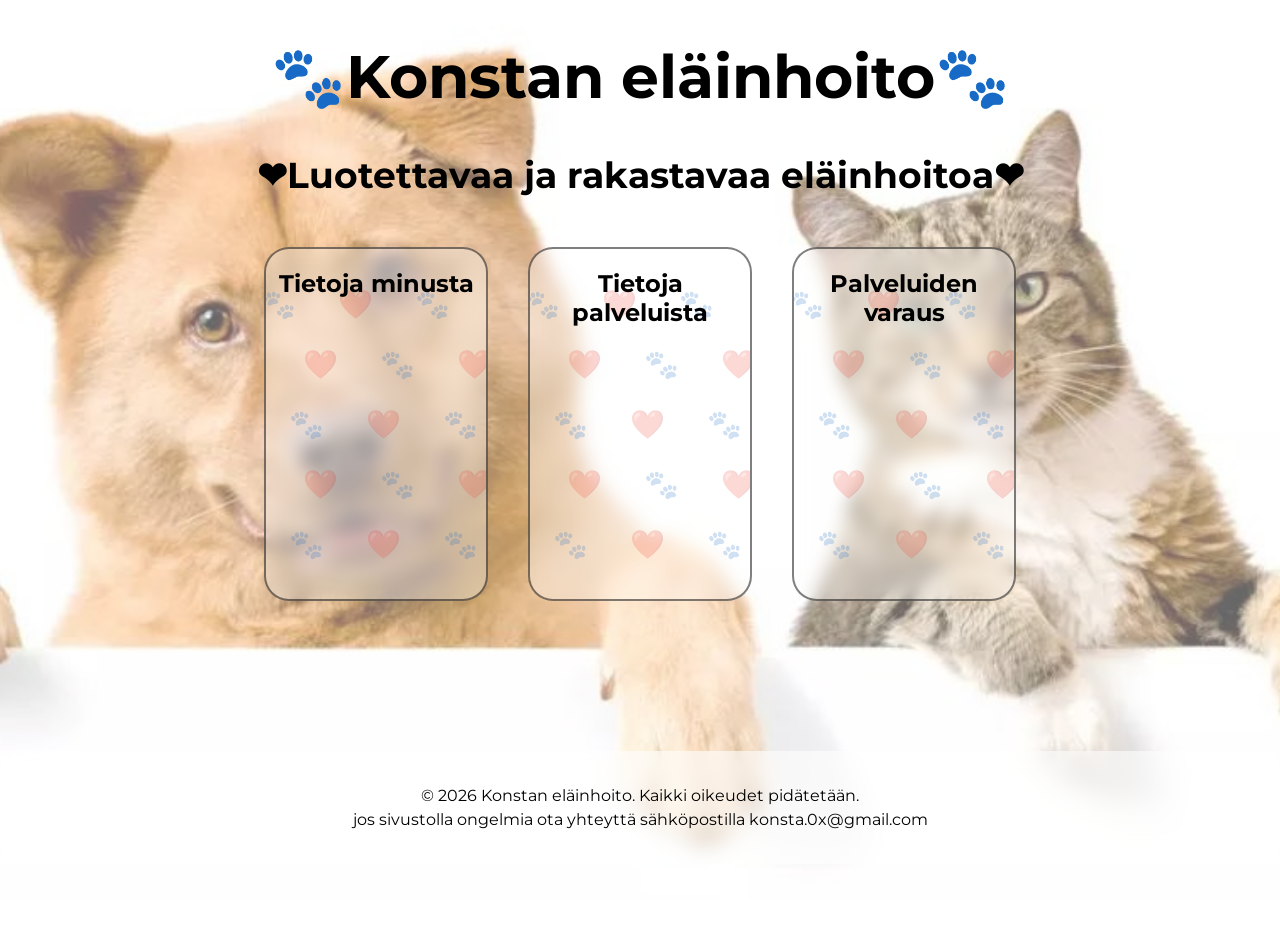
<file: index.html>
<!DOCTYPE html>
<html>
<head>
    <title>Kosntan eläinhoito</title>

    <link rel="stylesheet" href="style.css">
    <link href="https://fonts.googleapis.com/css2?family=Montserrat:wght@700&display=swap" rel="stylesheet">
</head>
<body class="main-page">

    <h1 class="main-header">🐾Konstan eläinhoito🐾</h1>

<h2 class="header">❤Luotettavaa ja rakastavaa eläinhoitoa❤</h2>

<div class="box-container">

<a href="tietoja minusta.html" class="box">

<h3>Tietoja minusta</h3>

</a>

<a href="palvelut.html" class="box">

<h3>Tietoja palveluista</h3>

</a>

<a href="palveluioden varaus.html" class="box">

<h3>Palveluiden varaus</h3>

</a>

</div>
</a>
</div>
</div>

<footer class="footer">
    <p>&copy; 2026 Konstan eläinhoito. Kaikki oikeudet pidätetään.</p>
    
    <p>jos sivustolla ongelmia ota yhteyttä sähköpostilla konsta.0x@gmail.com</p>
</footer>
</body>
</html>
</file>
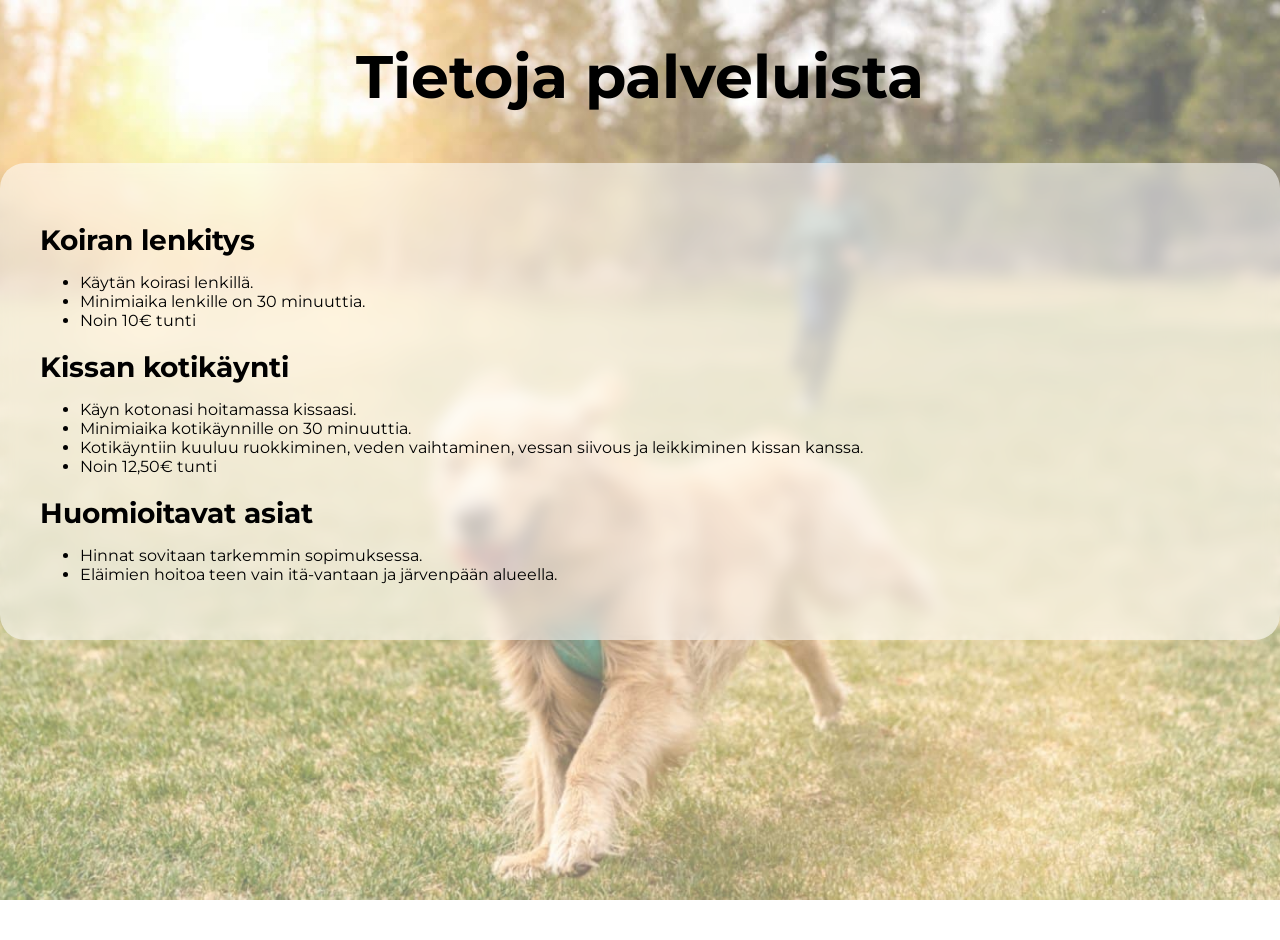
<file: palvelut.html>
<!DOCTYPE html>
<html>
<head>
    <title>Tietoja palveluista</title>

    <link rel="stylesheet" href="style.css">
    <link href="https://fonts.googleapis.com/css2?family=Montserrat:wght@700&display=swap" rel="stylesheet">
</head>

<body class="page-2">

    <h1 class="about-title">Tietoja palveluista</h1>

    <div class="about-container-1">

    <h2 class="service-title">Koiran lenkitys</h2>

    <ul>
        <li>Käytän koirasi lenkillä.</li>
        <li>Minimiaika lenkille on 30 minuuttia.</li>
        <li>Noin 10€ tunti</li>
    </ul>

    <h2 class="service-title">Kissan kotikäynti</h2>
    <ul>
        <li>Käyn kotonasi hoitamassa kissaasi.</li>
        <li>Minimiaika kotikäynnille on 30 minuuttia.</li>
        <li>Kotikäyntiin kuuluu ruokkiminen, veden vaihtaminen, vessan siivous ja leikkiminen kissan kanssa.</li>
        <li>Noin 12,50€ tunti</li>
    </ul>

    <h2 class="service-title">Huomioitavat asiat</h2>

    <ul>
        <li>Hinnat sovitaan tarkemmin sopimuksessa.</li>
        <li>Eläimien hoitoa teen vain itä-vantaan ja järvenpään alueella.</li>
    </ul>

</div>
</file>
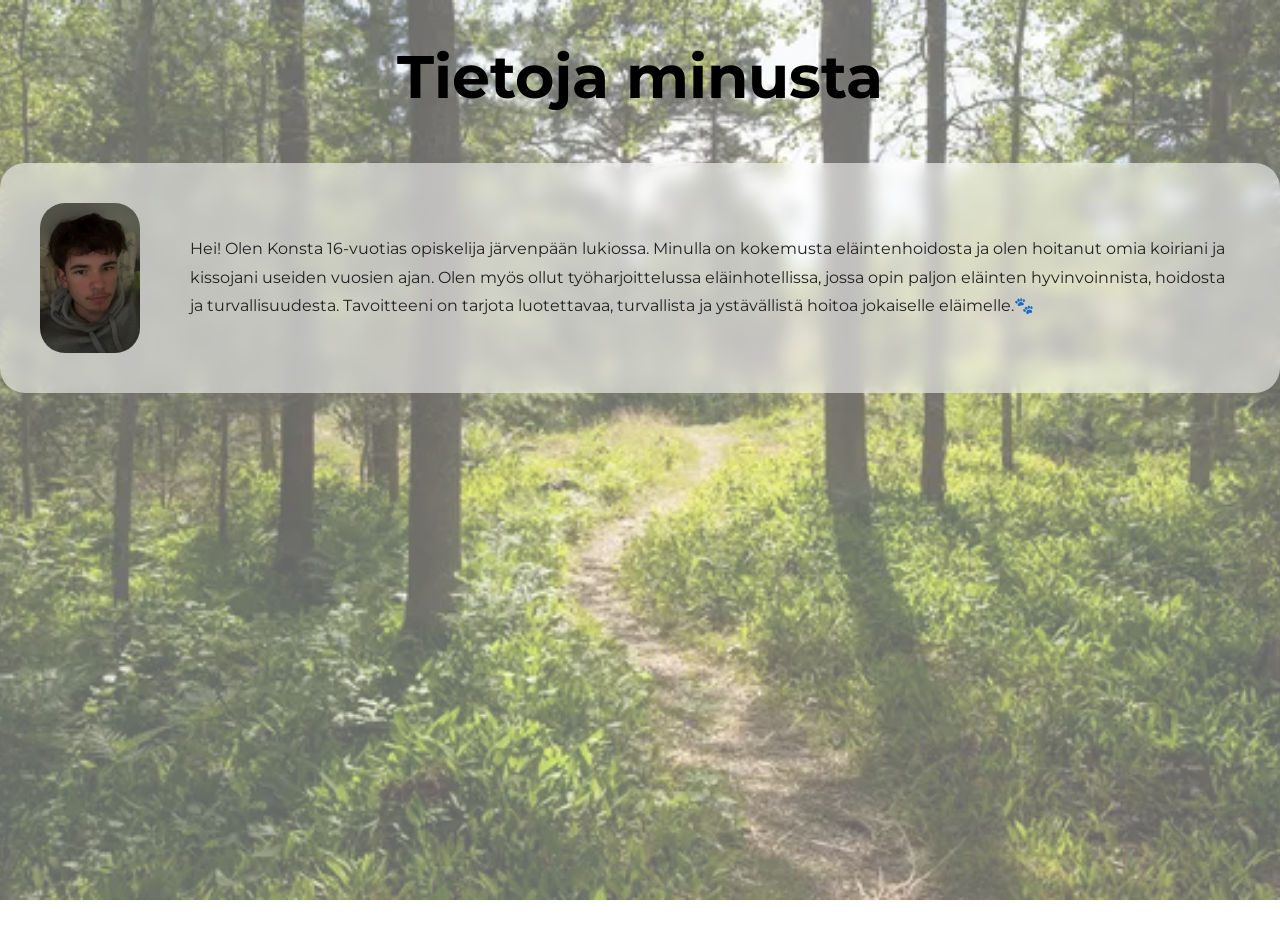
<file: tietoja minusta.html>
<!DOCTYPE html>
<html>
<head>
    <title>Tietoja minusta</title>

    <link rel="stylesheet" href="style.css">
    <link href="https://fonts.googleapis.com/css2?family=Montserrat:wght@700&display=swap" rel="stylesheet">
</head>

<body class="page-1">

    <h1 class="about-title">Tietoja minusta</h1>

    <div class="about-container">

        <img src="profile.jpg" alt="Konsta" class="about-image">

        <div class="about-text">

            <p>
                Hei! Olen Konsta 16-vuotias opiskelija järvenpään lukiossa.

                Minulla on kokemusta eläintenhoidosta ja olen hoitanut omia
                koiriani ja kissojani useiden vuosien ajan.

                Olen myös ollut työharjoittelussa eläinhotellissa, jossa
                opin paljon eläinten hyvinvoinnista, hoidosta ja turvallisuudesta.

                Tavoitteeni on tarjota luotettavaa, turvallista ja
                ystävällistä hoitoa jokaiselle eläimelle.🐾
            </p>

        </div>

    </div>

</body>
</html>
</file>
<file: style.css>
.main-page {
    margin: 0;
    font-family: 'Montserrat', sans-serif;

    background-image:
        linear-gradient(
            rgba(255,255,255,0.4),
            rgba(255,255,255,0.4)
        ),
        url("background.jpg");

    background-size: cover;
    background-position: center;
    background-repeat: no-repeat;
    background-attachment: fixed;

    min-height: 100vh;
}

.page-2 {
    margin: 0;
    font-family: 'Montserrat', sans-serif;
}

.page-2 {
    margin: 0;
    font-family: 'Montserrat', sans-serif;

    background-image:
        linear-gradient(
            rgba(255,255,255,0.4),
            rgba(255,255,255,0.4)
        ),
        url("background3.jpg");

    background-size: cover;
    background-position: center;
    background-repeat: no-repeat;
    background-attachment: fixed;

    min-height: 100vh;
}

.service-title {
    font-size: 28px; /* make bigger */
    font-weight: bold;
    margin-top: 20px;
    margin-bottom: 10px;
}

.about-container ul {
    margin-bottom: 20px;
}

.about-container li {
    margin-bottom: 5px;
}

.about-container-1 {
    max-width: 1200px;
    margin: 50px auto;
    padding: 40px;

    background: rgba(255,255,255,0.55);
    backdrop-filter: blur(8px);
    border-radius: 25px;

    display: block;
}

.page-1 {
    margin: 0;
    font-family: 'Montserrat', sans-serif;
}

.page-1 {
    margin: 0;
    font-family: 'Montserrat', sans-serif;

    background-image:
        linear-gradient(
            rgba(255,255,255,0.4),
            rgba(255,255,255,0.4)
        ),
        url("background1.jpg");

    background-size: cover;
    background-position: center;
    background-repeat: no-repeat;
    background-attachment: fixed;

    min-height: 100vh;
}

.popup {
    display: none;

    position: fixed;
    top: 0;
    left: 0;

    width: 100%;
    height: 100%;

    background: rgba(0,0,0,0.5);

    justify-content: center;
    align-items: center;

}

.popup-content {
    background: white;

    width: 500px;

    padding: 30px;

    border-radius: 20px;

    display: flex;
    flex-direction: column;
    gap: 10px;
}

.popup-content input,
.popup-content textarea {
    padding: 10px;
    border-radius: 10px;
}

.about-title {
    text-align: center;
    font-size: 60px;
    color: black;
    margin-top: 40px;
}

.about-container {
    max-width: 1200px;

    margin: 50px auto;

    display: flex;
    align-items: center;
    gap: 50px;

    padding: 40px;

    background: rgba(255,255,255,0.55);
    backdrop-filter: blur(8px);

    border-radius: 25px;
}

.booking-button {
    display: block;

    margin: 50px auto;

    width: 250px;
    height: 70px;

    font-size: 24px;
    font-weight: bold;

    border: none;
    border-radius: 20px;

    background-color: #b34af8;
    color: white;

    cursor: pointer;

    transition: 0.3s ease;
}

.booking-button:hover {
    transform: scale(1.05);

    background-color: #9f2ef1;

    box-shadow: 0 0 20px rgba(179, 74, 248, 0.5);
}

.about-image {
    width: 100px;
    height: 150px;

    object-fit: cover;

    border-radius: 25px;
}

.about-text {
    flex: 1;
}

.about-text p {
    font-size: 16px;
    line-height: 1.8;

    color: #222;

    text-align: left;
}

.footer {
    margin-top: 150px;

    padding: 30px;

    text-align: center;

    background: rgba(255,255,255,0.6);
    backdrop-filter: blur(10px);

    color: black;
}

.footer h3 {
    margin-bottom: 10px;
}

.footer p {
    margin: 5px 0;
}

.main-header {
    text-align: center;
    font-size: 60px;
    font-weight: bold;
    margin-top: 40px;
}

.header {
    text-align: center;
    font-size: 36px;
    font-weight: bold;
    margin-top: 20px;
}

.box-container {
    display: flex;
    justify-content: center;
    gap: 40px;
    margin-top: 50px;
}

.box {
    width: 220px;
    height: 350px;

    position: relative;

    border: 2px solid rgba(0, 0, 0, 0.5);
    border-radius: 25px;

    background: rgba(255, 255, 255, 0.35);
backdrop-filter: blur(8px);


    text-decoration: none;
    color: black;

    transition: 0.3s ease;

    overflow: hidden;
}

.box::before {
    content:
    "🐾      ❤️      🐾\A\
      ❤️      🐾      ❤️\A\
    🐾      ❤️      🐾\A\
      ❤️      🐾      ❤️\A\
    🐾      ❤️      🐾";

    white-space: pre;

    position: absolute;
    inset: 0;

    opacity: 0.2;
    font-size: 28px;
    line-height: 60px;

    display: flex;
    justify-content: center;
    align-items: center;
}

.box h3 {
    position: absolute;
    top: 20px;
    left: 50%;
    transform: translateX(-50%);

    margin: 0;
    width: 90%;

    text-align: center;
    font-size: 24px;

    z-index: 2;
}

.box:hover {
    transform: translateY(-10px);
    box-shadow: 0 0 20px rgba(255,255,255,0.3);
}
</file>
